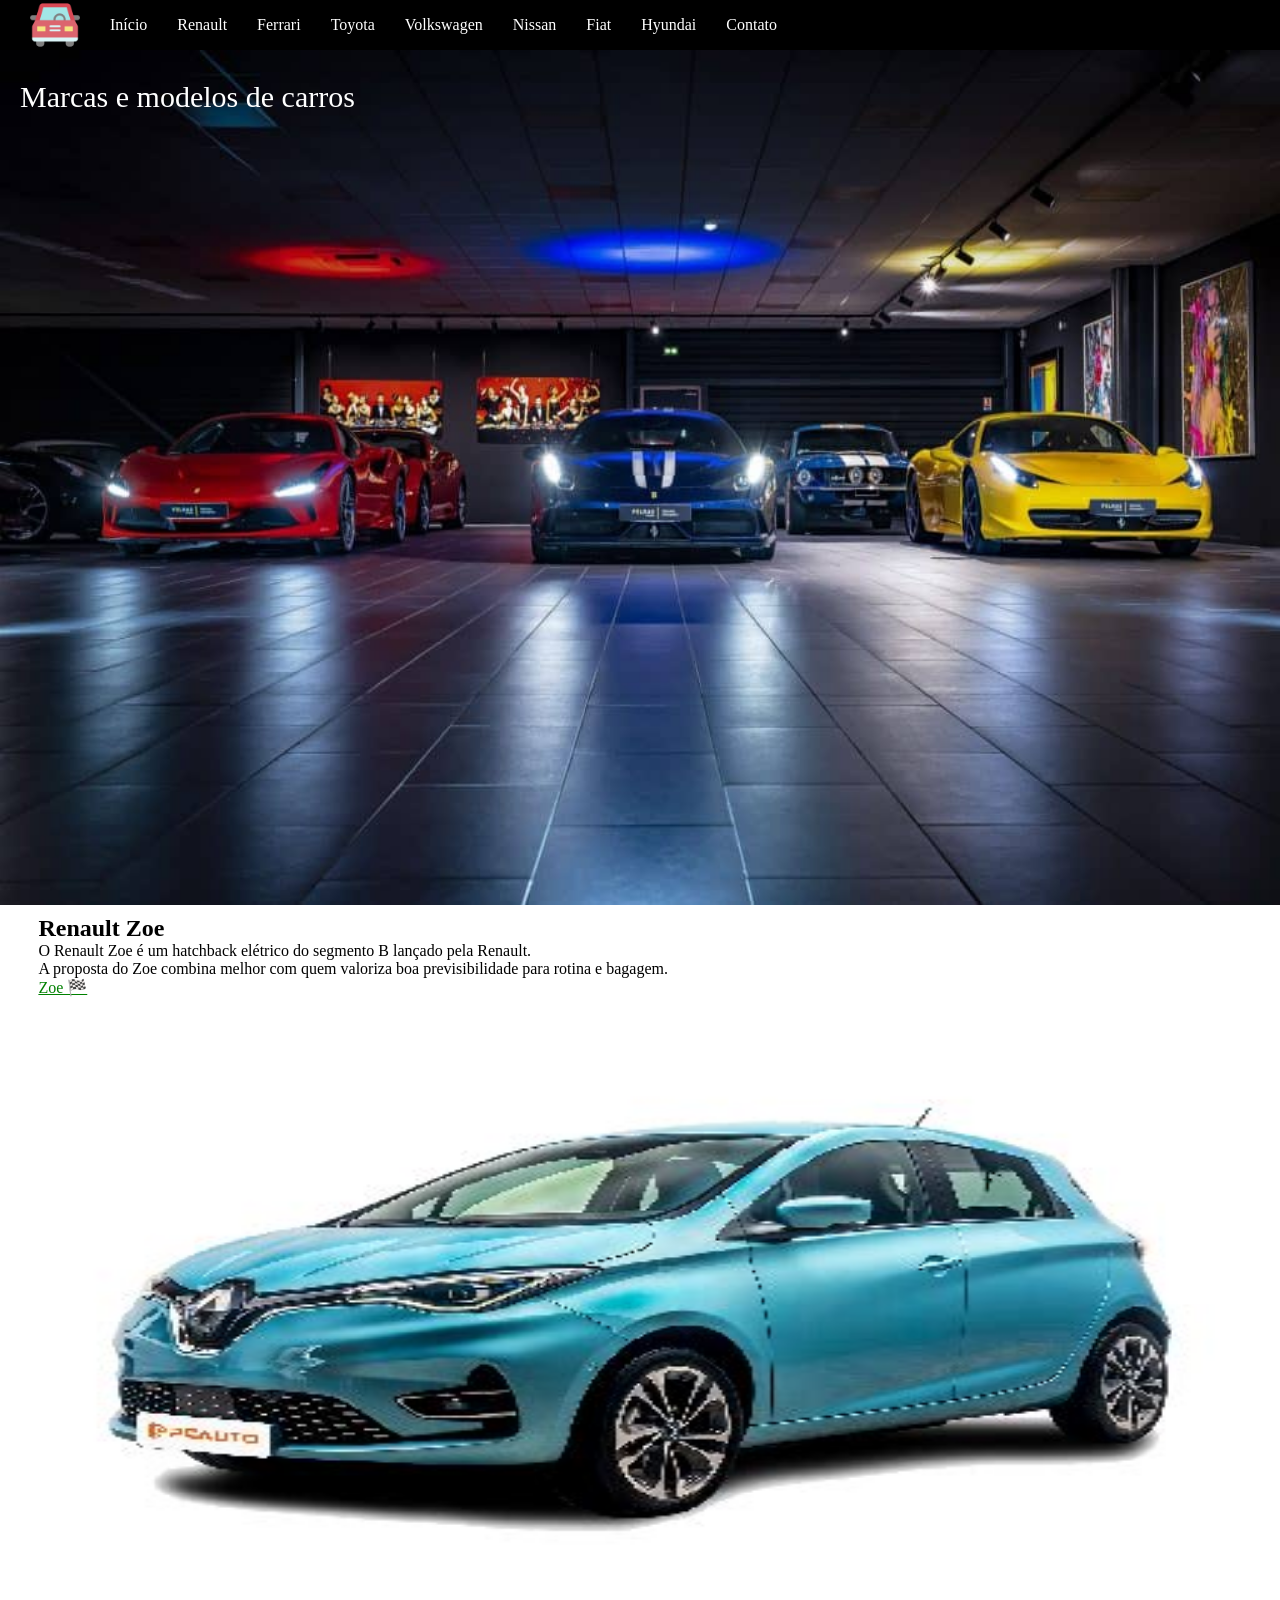
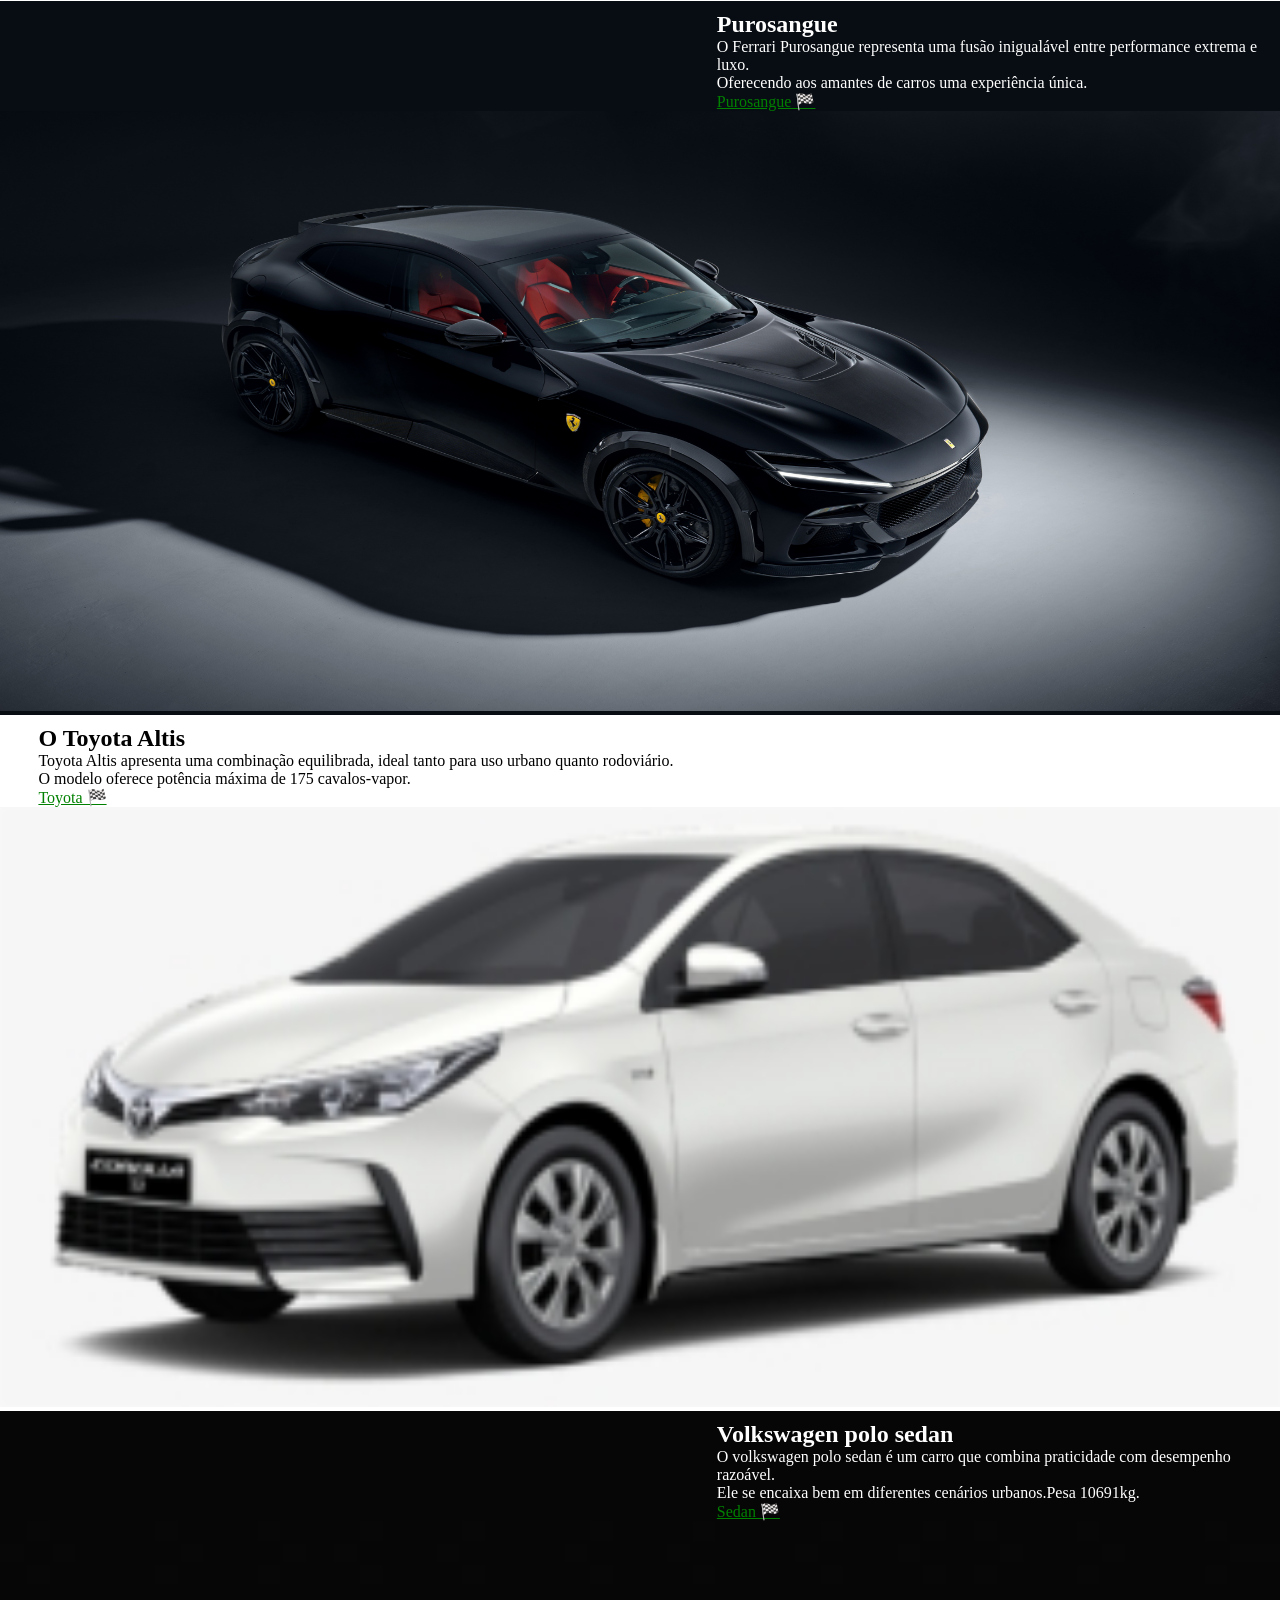
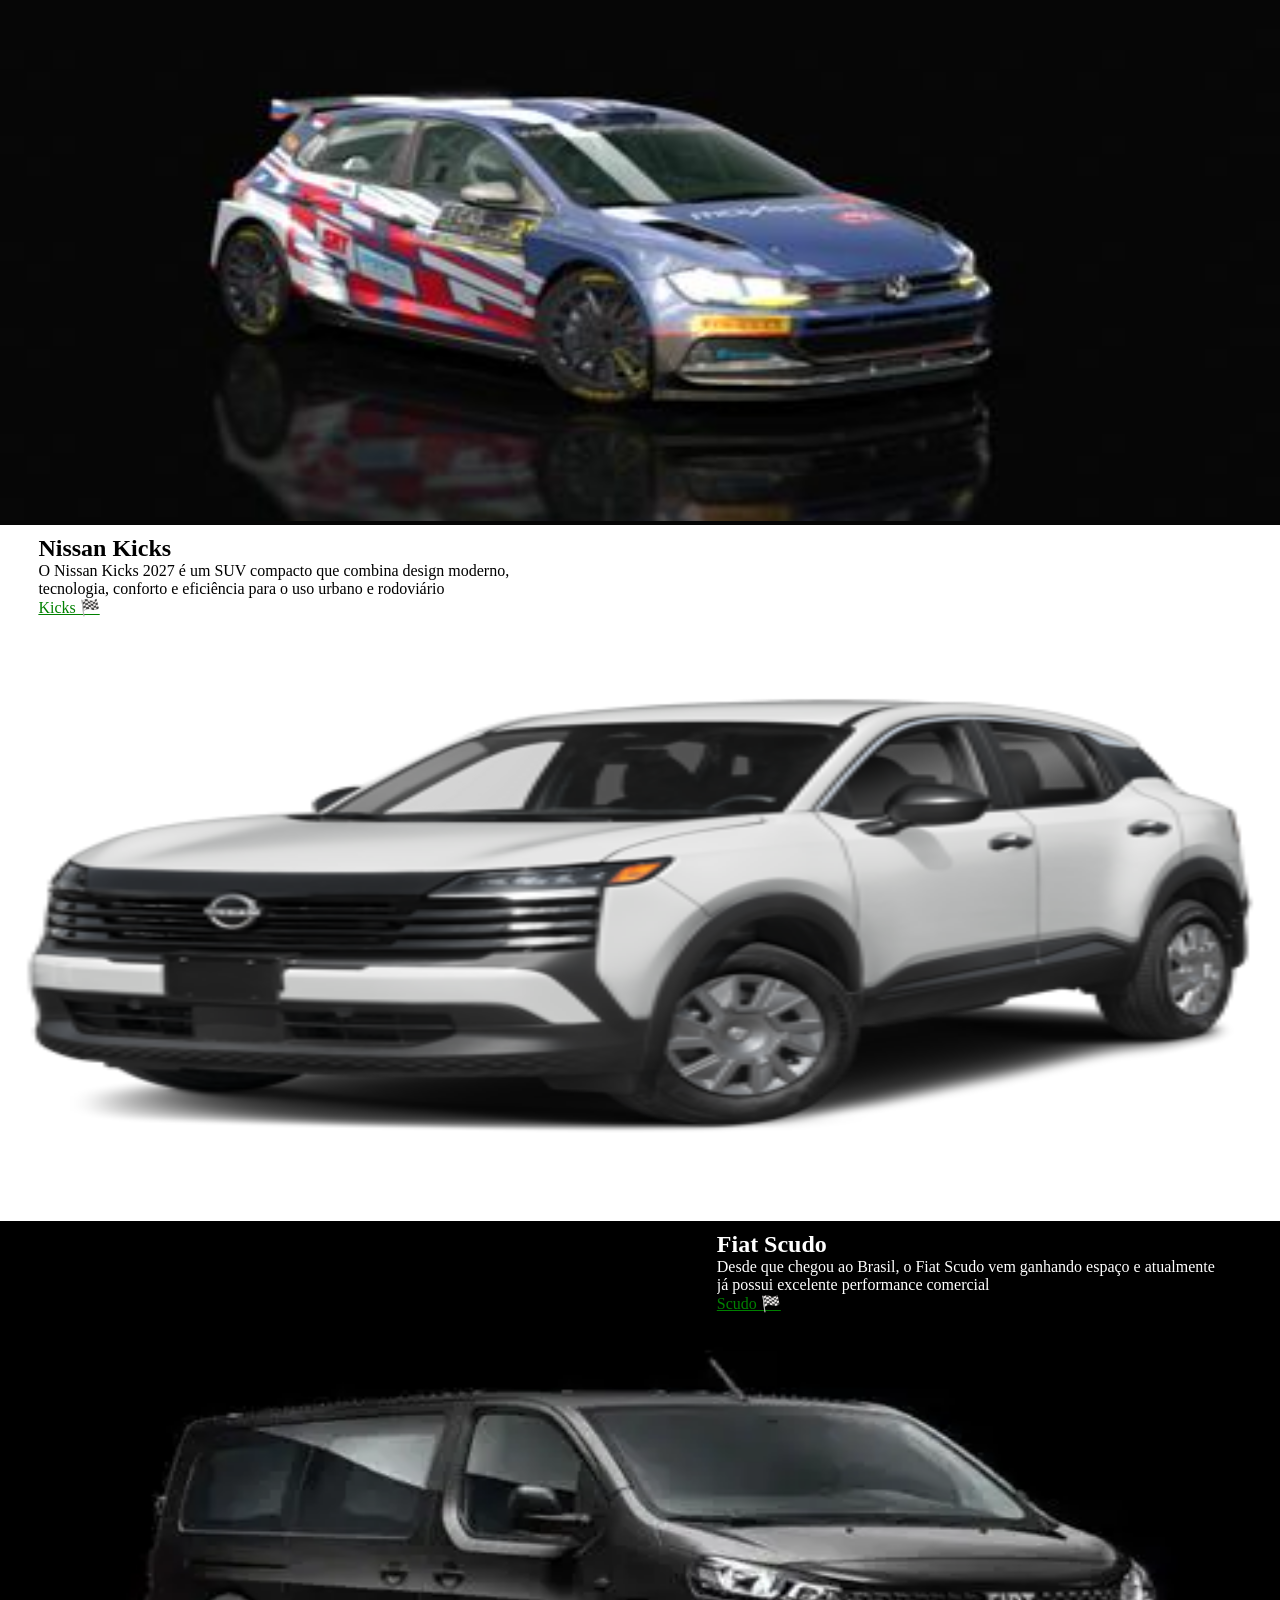
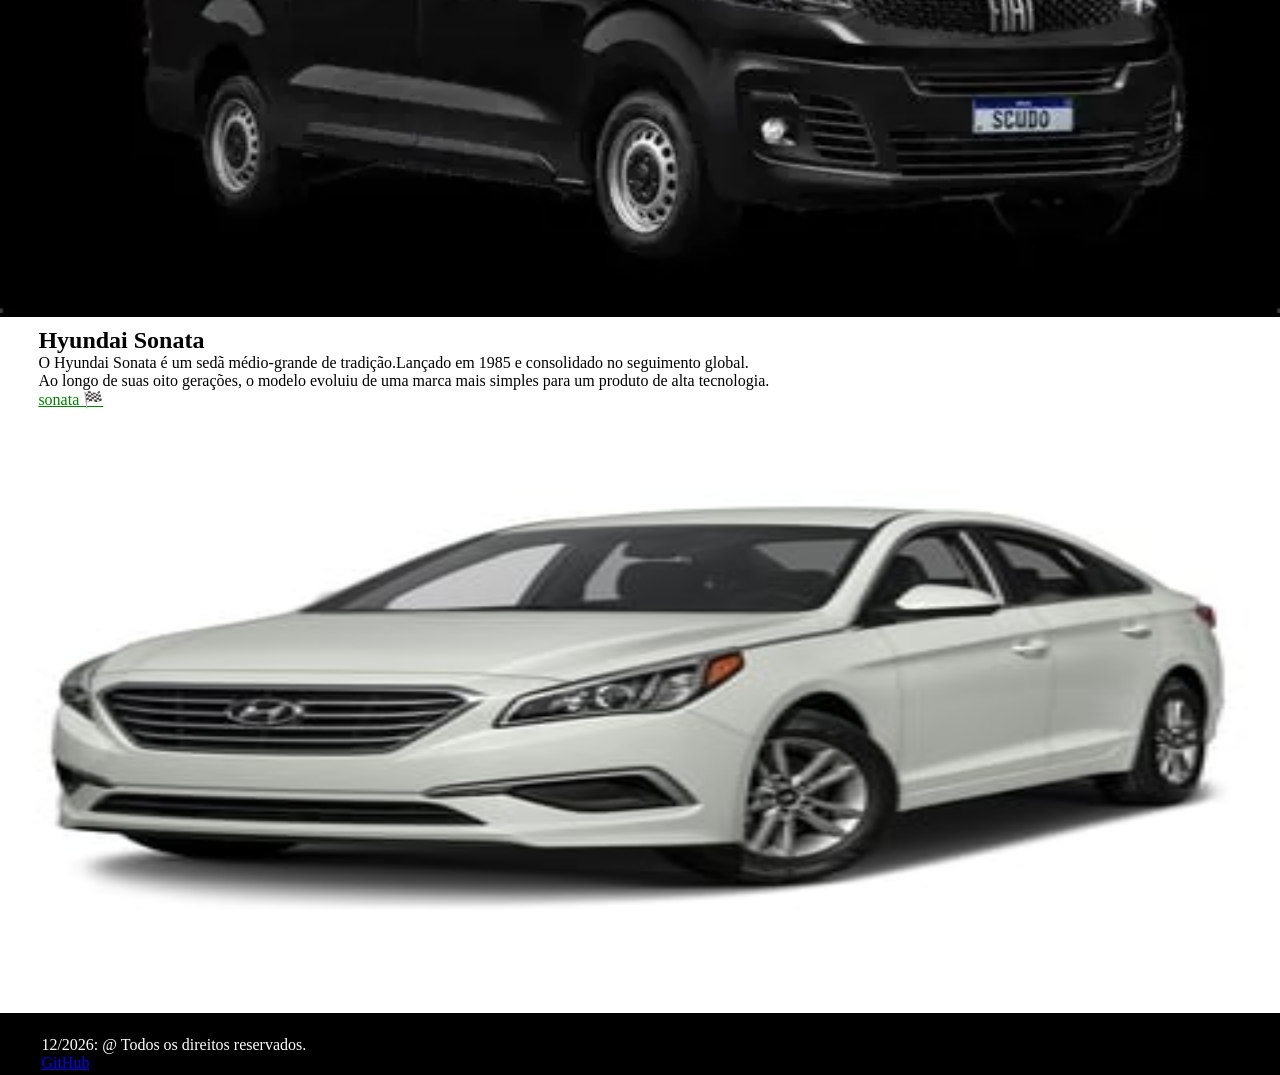
<file: index.html>
<!DOCTYPE html>
<html lang="pt-BR">
<head>
    <meta charset="UTF-8">
    <meta name="viewport" content="width=device-width, initial-scale=1.0">
    <meta name="description" content="Carros do momento">
    <meta name="keywords" content="carros, atuais, precos">
    <meta name="author" content="Clayton">

    <title>Marcas de carros famosos</title>

    <link rel="stylesheet" href="css/style.css">
    <link rel="stylesheet" href="css/media.css">
    <link rel="icon" href="img/icone.png"  type="image/x-icon">
    
</head>
<body>
    <header>
        <div class="navbar">
         <nav>
            
             <img src="img/icone1.png" width="50" height="50" alt="logo" >
            
              <ul id="nav1">
                    <li><a href="index.html">Início</a></li>
                    <li><a href="#zoe">Renault</a></li>
                    <li><a href="#purosangue">Ferrari</a></li>
                    <li><a href="#altis">Toyota</a></li>
                    <li><a href="#volkswagen">Volkswagen</a></li>
                    <li><a href="#nissan">Nissan</a></li>
                    <li><a href="#fiat">Fiat</a></li>
                    <li><a href="#hyundai">Hyundai</a></li>
                    <li><a href="#contato">Contato</a></li>
                </ul>
            </nav>
      </div>
    </header>

    <main>
        
        <section  class="carrossel">
            <figure id="carrossel">
                   <img  class="figureImg" src="img/ferrari.jpg" alt="Carros Ferrari">
                    <figcaption>Marcas e modelos de carros</figcaption>
               </figure>
                <figure id="carrossel1" >
                    <img class="figureImg" src="img/fiatinit.jpg" alt="Carros Fiat">
                    <figcaption>Marcas e modelos de carros</figcaption>
                </figure>

                <figure id="carrossel2">
                    <img class="figureImg" src="img/toyotainit.jpg" alt="Carros  Toyota">
                    <figcaption>Marcas e modelos de carros</figcaption>
                </figure>

                <figure id="carrossel3">
                 <img class="figureImg" src="img/volkswagenint.jpg" alt="Carros Volkswagen">
                 <figcaption>Marcas e modelos de carros</figcaption>
                </figure>
             </section>
          
        
        <section class="carrosSection" id="zoe">
               <h1>Renault Zoe</h1>
                <p>O Renault Zoe é um hatchback elétrico do segmento B lançado pela Renault. </p>
                <p> A proposta do Zoe combina melhor com quem valoriza boa previsibilidade para rotina e bagagem. </p>
                <a href="paginas/renault.html">Zoe 🏁</a>
           <figure >
               <img class="figurecar" src="img/renaut.jpg" alt="Renault Zoe">
         </figure>
        
        </section>
         
        <section class="carrosSection1" id="purosangue" style="background-color: #080d13;">
            <h1>Purosangue</h1>
             <p>O Ferrari Purosangue representa uma fusão inigualável entre performance extrema e luxo.</p>
             <p>Oferecendo aos amantes de carros uma experiência única.</p>
             <a href="paginas/ferrari.html">Purosangue  🏁</a>
            <figure>
                <img  class="figurecar" src="img/purosangue.jpg" alt="Ferrari purosangue">
            </figure>
           
        </section>

        <section class="carrosSection" id="altis">
            <h1>O Toyota Altis</h1>
            <p>Toyota Altis apresenta uma combinação equilibrada, ideal tanto para uso urbano quanto rodoviário.</p>
            <p>O modelo oferece potência máxima de 175 cavalos-vapor.</p>
            <a href="paginas/toyota.html">Toyota 🏁</a>
            <figure>
                <img class="figurecar" src="img/toyota.jpeg" alt="Toyota">
              </figure>
            
        </section>
        
        <section class="carrosSection1" id="volkswagen">
            <h1>Volkswagen polo sedan</h1>
            <p>O volkswagen polo sedan  é um carro que combina praticidade com desempenho razoável. </p>
            <p>Ele se encaixa bem em diferentes cenários urbanos.Pesa 10691kg.</p>
             <a href="paginas/volkswagen.html">Sedan  🏁</a>
            <figure>
                <img class="figurecar" src="img/Volkswagen.jpg" alt="Volkswagen Sedan">
               
            </figure>
         </section>
        
        <section class="carrosSection" id="nissan">
            <h1>Nissan Kicks</h1>
            <p>O Nissan Kicks 2027 é um SUV compacto que combina design moderno, </p>
            <p> tecnologia, conforto e eficiência para o uso urbano e rodoviário</p>
            <a href="paginas/nissan.html">Kicks  🏁</a>
          <figure>
            <img class="figurecar" src="img/nissan.png" alt="Nissan Kicks">
          </figure>
        </section>

        <section class="carrosSection1" id="fiat" style="background-color: #000000;">
            <h1>Fiat Scudo</h1>
            <p>Desde que chegou ao Brasil, o Fiat Scudo vem ganhando espaço e atualmente</p>
            <p>já possui excelente performance comercial</p>
              <a href="paginas/fiat.html">Scudo  🏁</a>
            <figure>
                <img class="figurecar" src="img/fiatScudo.webp" alt="Fiat Scudo">
             </figure>

        </section>

        <section class="carrosSection" id="hyundai">
            <h1>Hyundai Sonata</h1>
            <p>O Hyundai Sonata é um sedã médio-grande de tradição.Lançado em 1985 e consolidado no seguimento global.</p>
            <p>Ao longo de suas oito gerações, o modelo evoluiu de uma marca mais simples para um produto de alta tecnologia.</p>
             <a href="paginas/hyundai.html">sonata  🏁</a>
            
            <figure>
                <img class="figurecar" src="img/HyundaiSonata.jpg" alt="Hyundai sonata">
                
            </figure>

        </section>

        


       <a id="voltar_topo"  href="#">Topo</a>
    </main>

     

     <footer class="footer">
         <p> <span class="data"></span> @ Todos os direitos reservados.</p>
        <p id="contato"><a href="https://github.com/Clayton1549" target="_blank" rel="noopener noreferrer">GitHub</a></p>
      
    </footer>

    <script src="js/script.js"></script>

  </body>
</html>
</file>
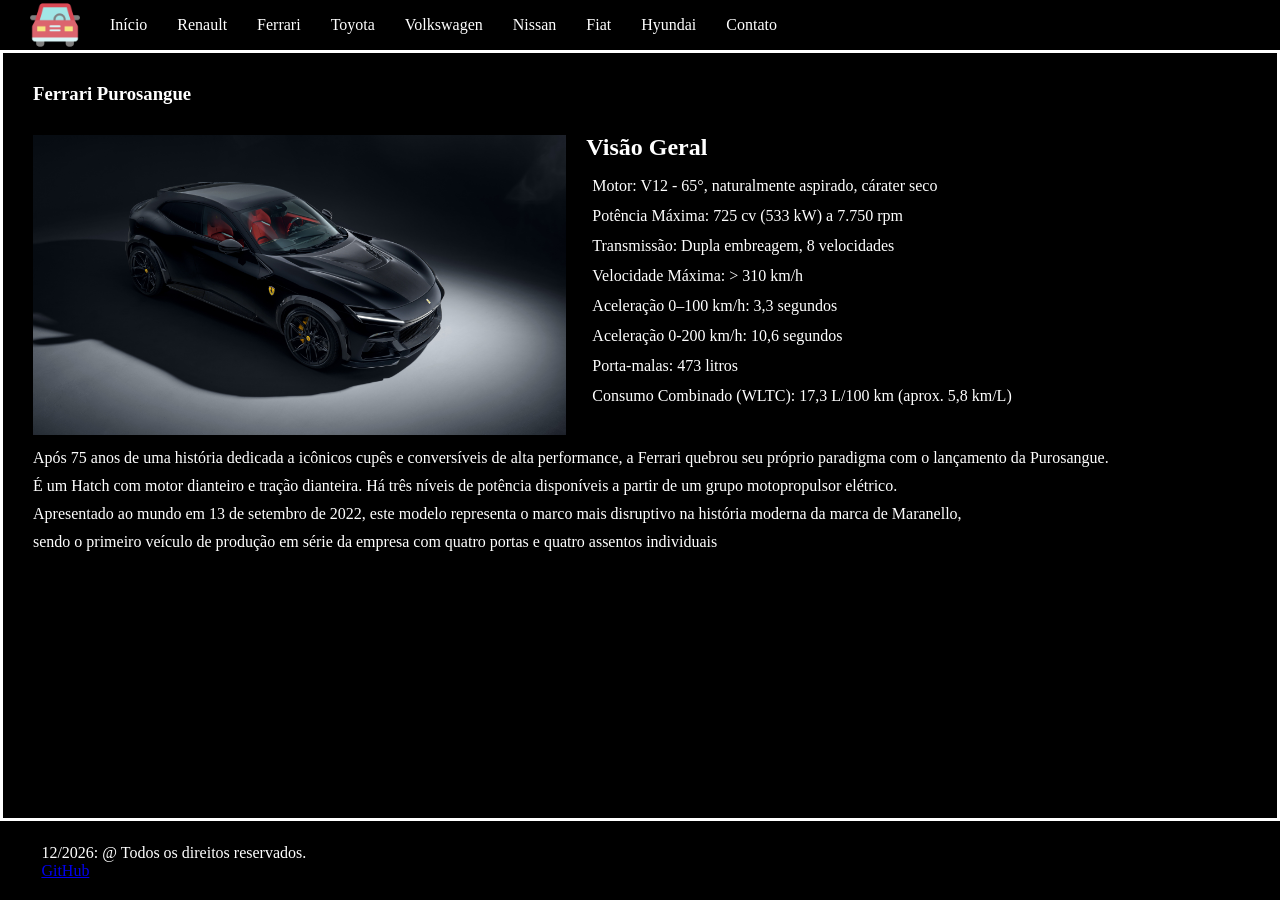
<file: paginas/ferrari.html>
<!DOCTYPE html>
<html lang="pt-BR">
<head>
    <meta charset="UTF-8">
    <meta name="viewport" content="width=device-width, initial-scale=1.0">
    <meta name="description" content="Carros do momento">
    <meta name="author" content="Clayton">
    <title>Ferrari</title>

    <link rel="stylesheet" href="../css/style.css">
    <link rel="stylesheet" href="../css/media.css">
    <link rel="icon" href="../img/icone.png"  type="image/x-icon">
    
</head>
<body>
   <header>
        <div class="navbar">
         <nav>
            
                 <img src="../img/icone1.png" width="50" height="50" alt="logo">
            
              <ul id="nav1">
                    <li><a href="../index.html">Início</a></li>
                    <li><a href="../index.html#zoe">Renault</a></li>
                    <li><a href="../index.html#purosangue">Ferrari</a></li>
                    <li><a href="../index.html#altis">Toyota</a></li>
                    <li><a href="../index.html#volkswagen">Volkswagen</a></li>
                    <li><a href="../index.html#nissan">Nissan</a></li>
                    <li><a href="../index.html#fiat">Fiat</a></li>
                    <li><a href="../index.html#hyundai">Hyundai</a></li>
                    <li><a href="#contato">Contato</a></li>
                </ul>
            </nav>
        </div>
    </header>
   
    <main>
        <section>
          <article class="renaulttitle">
            
            <h1> Ferrari Purosangue</h1>
            <div class="textoDescricao">
                <figure>
                 <img class="imgDescricao" src="../img/purosangue.jpg" alt="Ferrari purosangue ">
            </figure>
             <div class="descricao">
               <h2 class="textodes">Visão Geral</h2>
                <p>Motor: V12 - 65°, naturalmente aspirado, cárater seco</p>
                <p>Potência Máxima: 725 cv (533 kW) a 7.750 rpm</p>
                <p>Transmissão: Dupla embreagem, 8 velocidades</p>
                <P>Velocidade Máxima: > 310 km/h</P>
                <p>Aceleração 0–100 km/h: 3,3 segundos</p>
                <p>Aceleração 0-200 km/h: 10,6 segundos</p>
                <p>Porta-malas: 473 litros</p>
                <p>Consumo Combinado (WLTC): 17,3 L/100 km (aprox. 5,8 km/L)</p>
               </div>
            </div>
            <div class="textodes1">
              <p >Após 75 anos de uma história dedicada a icônicos cupês e conversíveis de alta performance, a Ferrari quebrou seu próprio paradigma com o lançamento da Purosangue.</p>
              <p>É um Hatch com motor dianteiro e tração dianteira. Há três níveis de potência disponíveis a partir de um grupo motopropulsor elétrico.</p>
              <p>Apresentado ao mundo em 13 de setembro de 2022, este modelo representa o marco mais disruptivo na história moderna da marca de Maranello, </p>
              <p>sendo o primeiro veículo de produção em série da empresa com quatro portas e quatro assentos individuais</p>
            </div>
             
           </article>
       </section>
	</main>

     <footer class="footer">
         <p> <span class="data"></span> @ Todos os direitos reservados.</p>
        <p id="contato"><a href="https://github.com/Clayton1549" target="_blank" rel="noopener noreferrer">GitHub</a></p>
      
    </footer>

    <script src="../js/script.js"></script>
  </body>
</html>
</file>
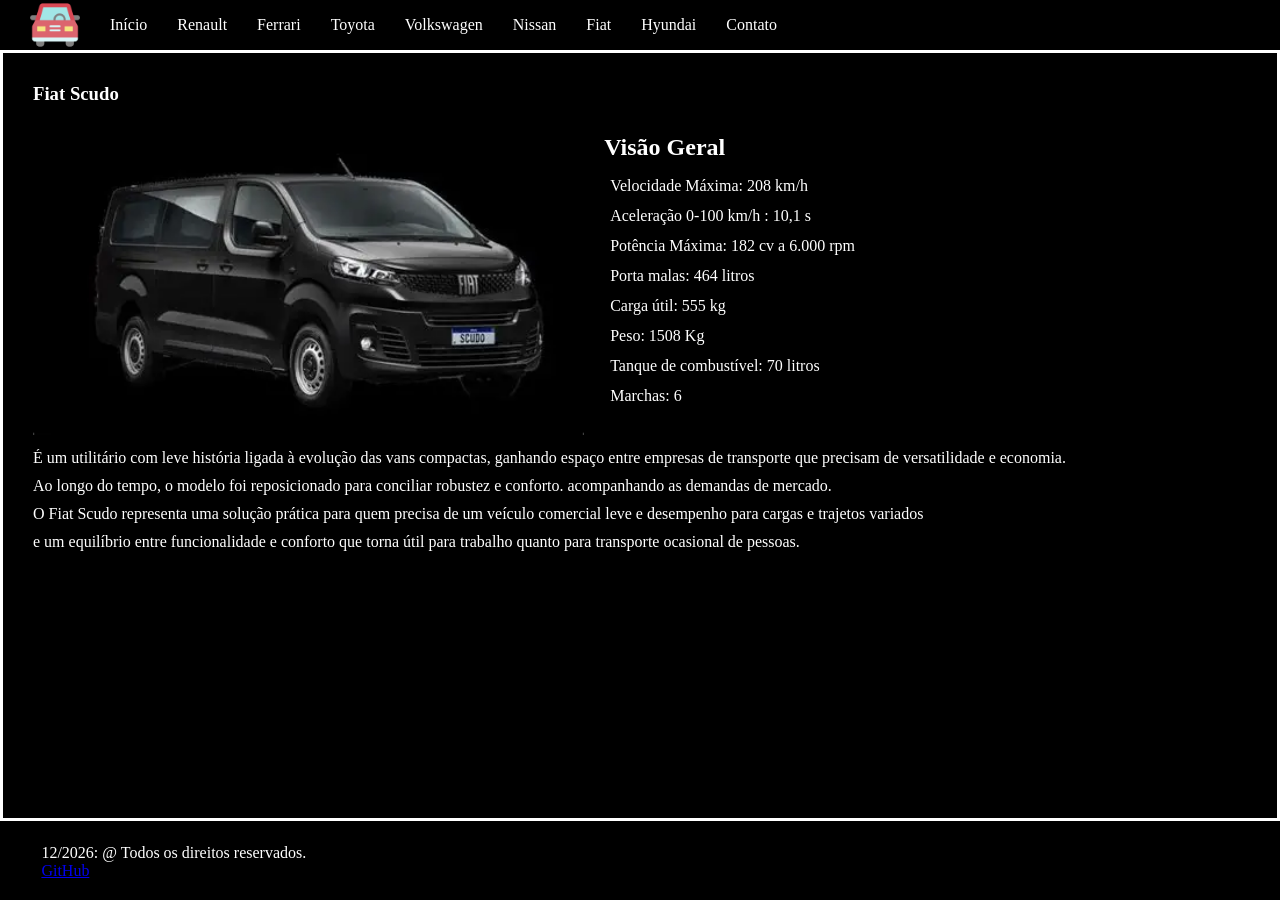
<file: paginas/fiat.html>
<!DOCTYPE html>
<html lang="pt-BR">
<head>
    <meta charset="UTF-8">
    <meta name="viewport" content="width=device-width, initial-scale=1.0">
    <meta name="description" content="Carros do momento">
   <meta name="author" content="Clayton">
    <title>Fiat</title>

    <link rel="stylesheet" href="../css/style.css">
    <link rel="stylesheet" href="../css/media.css">
    <link rel="icon" href="../img/icone.png"  type="image/x-icon">
    
</head>
<body>
   <header>
        <div class="navbar">
         <nav>
            
                 <img src="../img/icone1.png" width="50" height="50"  alt="logo">
            
              <ul id="nav1">
                    <li><a href="../index.html">Início</a></li>
                    <li><a href="../index.html#zoe">Renault</a></li>
                    <li><a href="../index.html#purosangue">Ferrari</a></li>
                    <li><a href="../index.html#altis">Toyota</a></li>
                    <li><a href="../index.html#volkswagen">Volkswagen</a></li>
                    <li><a href="../index.html#nissan">Nissan</a></li>
                    <li><a href="../index.html#fiat">Fiat</a></li>
                    <li><a href="../index.html#hyundai">Hyundai</a></li>
                    <li><a href="#contato">Contato</a></li>
                </ul>
            </nav>
      </div>
    </header>
       <main>
        <section>
          <article class="renaulttitle">
             <h1>Fiat Scudo</h1>
            <div class="textoDescricao">
             <figure>
                 <img class="imgDescricao" src="../img/fiatScudo.webp" alt="Fiat Scudo">
            </figure>
             <div class="descricao">
               <h2 class="textodes">Visão Geral</h2>
                <p>Velocidade Máxima: 208 km/h</p>
                <p>Aceleração 0-100 km/h : 10,1 s</p>
                <p>Potência Máxima: 182 cv a 6.000 rpm </p>
                <p>Porta malas: 464 litros</p>
                <P>Carga útil: 555 kg</p>
                <p>Peso: 1508 Kg</p>
                <p>Tanque de combustível: 70 litros</p>
                <p>Marchas: 6</p>
               </div>
            </div>

            <div class="textodes1">
              <p>É um utilitário com leve história ligada à evolução das vans compactas, ganhando espaço entre empresas de transporte que precisam de versatilidade e economia.</p>
              <p>Ao longo do tempo, o modelo foi reposicionado para conciliar robustez e conforto. acompanhando as demandas de mercado.</p>
              <p> O Fiat Scudo representa uma solução prática para quem precisa de um veículo comercial leve e desempenho para cargas e trajetos variados</p>
              <p>e um equilíbrio entre funcionalidade e conforto que torna útil para trabalho quanto para transporte ocasional de pessoas.</p>
            </div> 
           </article>
        </section>
	    
      
    </main>

     <footer class="footer">
         <p> <span class="data"></span> @ Todos os direitos reservados.</p>
         <p id="contato"><a href="https://github.com/Clayton1549" target="_blank" rel="noopener noreferrer">GitHub</a></p>
      
    </footer>

    <script src="../js/script.js"></script>
   </body>
</html>
</file>
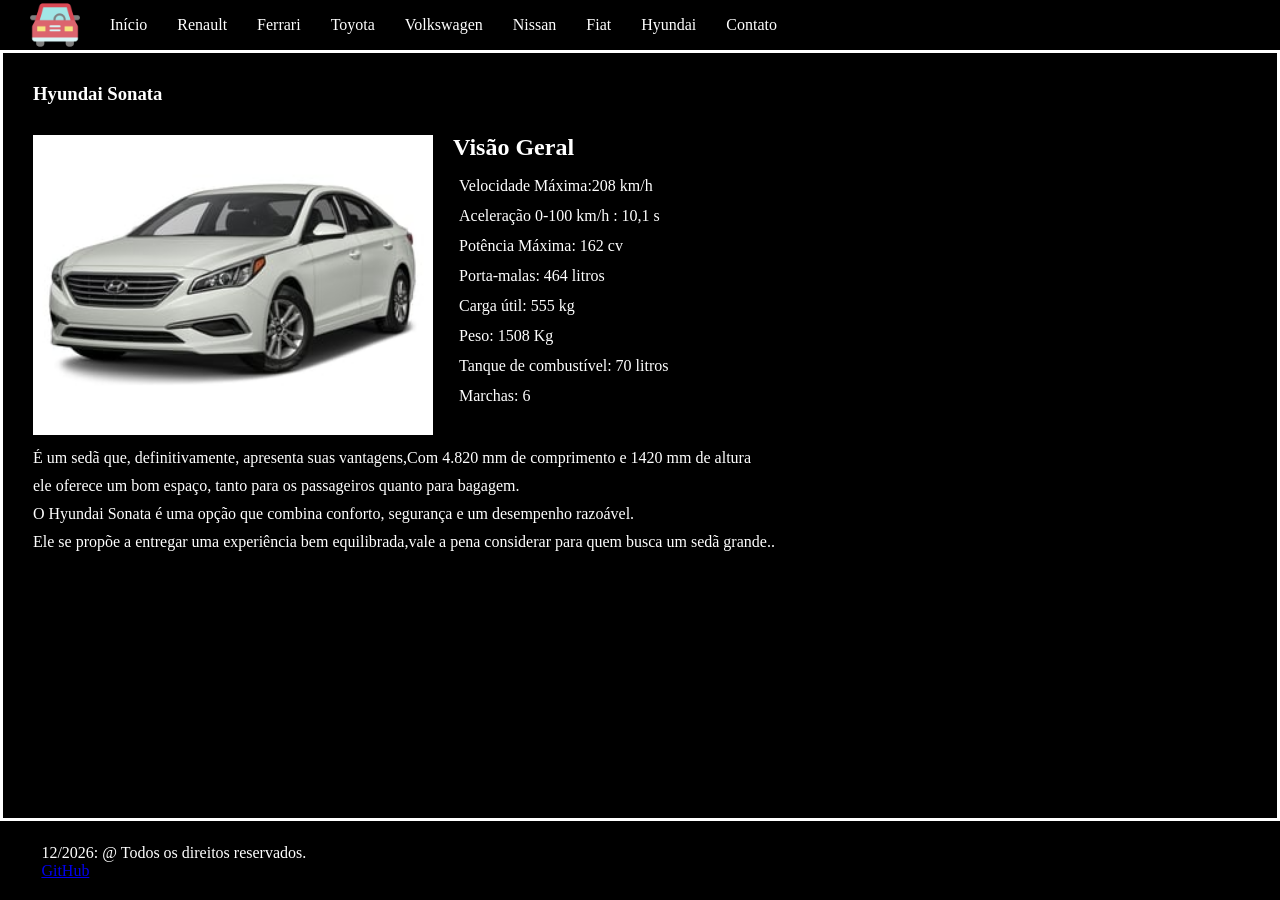
<file: paginas/hyundai.html>
<!DOCTYPE html>
<html lang="pt-BR">
<head>
    <meta charset="UTF-8">
    <meta name="viewport" content="width=device-width, initial-scale=1.0">
    <meta name="description" content="Carros do momento">
    <meta name="author" content="Clayton">
    <title>Hyundai</title>

    <link rel="stylesheet" href="../css/style.css">
    <link rel="stylesheet" href="../css/media.css">
    <link rel="icon" href="../img/icone.png"  type="image/x-icon">
    
</head>
<body>
   <header>
        <div class="navbar">
         <nav>
            
                 <img src="../img/icone1.png" width="50" height="50" alt="logo">
            
              <ul id="nav1">
                    <li><a href="../index.html">Início</a></li>
                    <li><a href="../index.html#zoe">Renault</a></li>
                    <li><a href="../index.html#purosangue">Ferrari</a></li>
                    <li><a href="../index.html#altis">Toyota</a></li>
                    <li><a href="../index.html#volkswagen">Volkswagen</a></li>
                    <li><a href="../index.html#nissan">Nissan</a></li>
                    <li><a href="../index.html#fiat">Fiat</a></li>
                    <li><a href="../index.html#hyundai">Hyundai</a></li>
                    <li><a href="#contato">Contato</a></li>
                </ul>
            </nav>
      </div>
    </header>
   
    <main>
        <section>
          <article class="renaulttitle">
            
            <h1>Hyundai Sonata</h1>
            <div class="textoDescricao">
                <figure>
                 <img class="imgDescricao" src="../img/HyundaiSonata.jpg" alt="Hyundai Sonata">
            </figure>
             <div class="descricao">
               <h2 class="textodes">Visão Geral</h2>
                <p>Velocidade Máxima:208 km/h</p>
                <p>Aceleração 0-100 km/h : 10,1 s</p>
                <p>Potência Máxima: 162 cv</p>
                <p>Porta-malas: 464 litros</p>
                <P>Carga útil: 555 kg</P>
                <p>Peso: 1508 Kg</p>
                <p>Tanque de combustível: 70 litros</p>
                <p>Marchas: 6</p>
               </div>
            </div>

            <div class="textodes1">
                <p> É um sedã que, definitivamente, apresenta suas vantagens,Com 4.820 mm de comprimento e 1420 mm de altura</p>
                <p>ele oferece um bom espaço, tanto para os passageiros quanto para bagagem.</p>
                <p> O Hyundai Sonata é uma opção que combina conforto, segurança e um desempenho razoável.</p>
                <p>Ele se propõe a entregar uma experiência bem equilibrada,vale a pena considerar para quem busca um sedã grande..</p>
             </div>
             
           </article>
        </section>
    </main>

     <footer class="footer">
         <p> <span class="data"></span> @ Todos os direitos reservados.</p>
        <p id="contato"><a href="https://github.com/Clayton1549" target="_blank" rel="noopener noreferrer">GitHub</a></p>
      
    </footer>

    <script src="../js/script.js"></script>
   </body>
  </html>
</file>
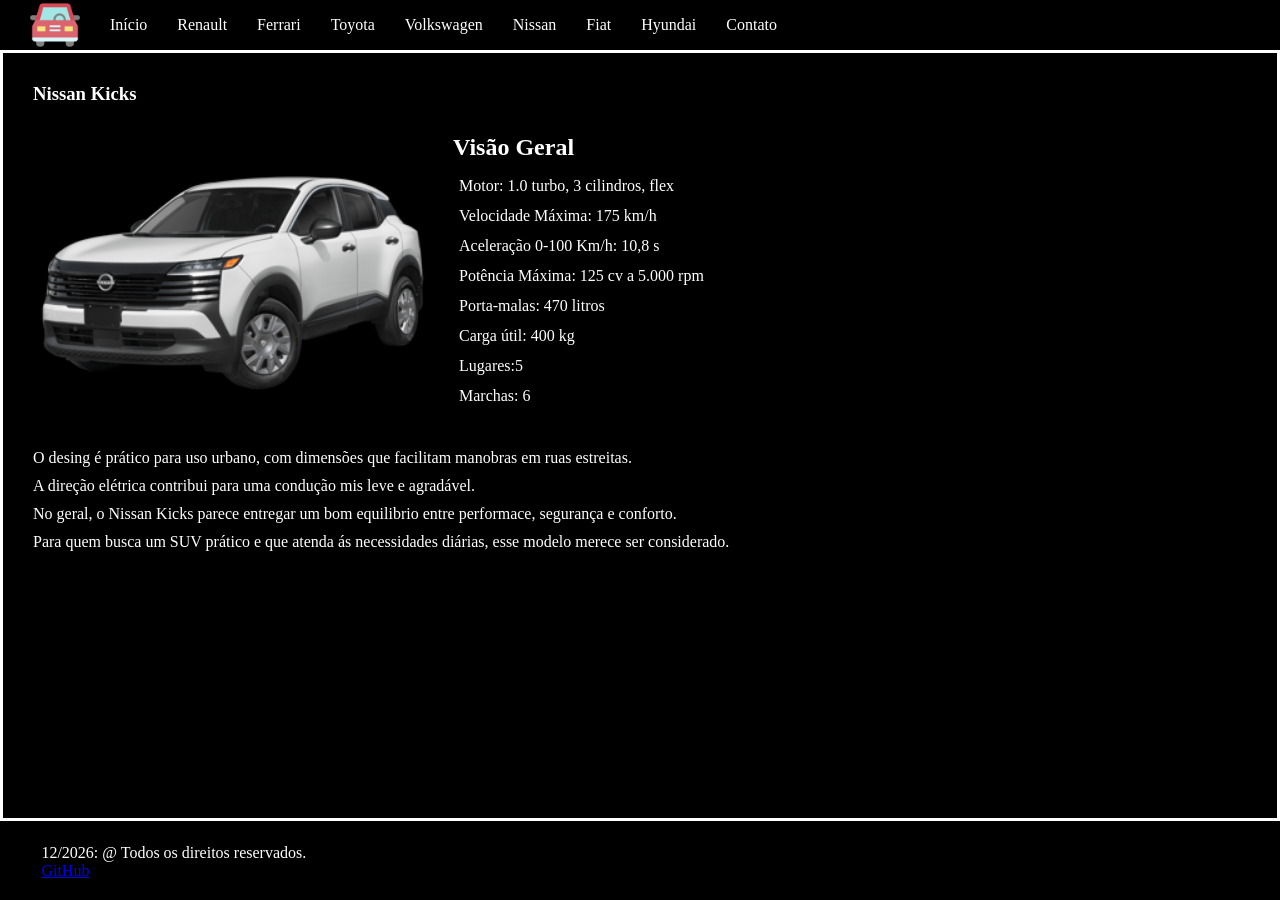
<file: paginas/nissan.html>
<!DOCTYPE html>
<html lang="pt-BR">
<head>
    <meta charset="UTF-8">
    <meta name="viewport" content="width=device-width, initial-scale=1.0">
    <meta name="description" content="Carros do momento">
    <meta name="author" content="Clayton">
    <title>Nissan</title>

    <link rel="stylesheet" href="../css/style.css">
    <link rel="stylesheet" href="../css/media.css">
    <link rel="icon" href="../img/icone.png"  type="image/x-icon">
    
</head>
<body>
   <header>
        <div class="navbar">
         <nav>
            
                 <img src="../img/icone1.png" width="50" height="50" alt="logo">
            
              <ul id="nav1">
                    <li><a href="../index.html">Início</a></li>
                    <li><a href="../index.html#zoe">Renault</a></li>
                    <li><a href="../index.html#purosangue">Ferrari</a></li>
                    <li><a href="../index.html#altis">Toyota</a></li>
                    <li><a href="../index.html#volkswagen">Volkswagen</a></li>
                    <li><a href="../index.html#nissan">Nissan</a></li>
                    <li><a href="../index.html#fiat">Fiat</a></li>
                    <li><a href="../index.html#hyundai">Hyundai</a></li>
                    <li><a href="#contato">Contato</a></li>
                </ul>
            </nav>
        </div>
    </header>
   
    <main>
        <section>
          <article class="renaulttitle">
            
            <h1>Nissan Kicks</h1>
            <div class="textoDescricao">
                <figure>
                 <img class="imgDescricao" src="../img/nissan.png" alt="Nissan Kicks">
              </figure>
             <div class="descricao">
                <h2 class="textodes">Visão Geral</h2>
                 <p>Motor: 1.0 turbo, 3 cilindros, flex</p>
                 <p>Velocidade Máxima: 175 km/h</p>
                 <p>Aceleração 0-100 Km/h: 10,8 s</p>
                 <p>Potência Máxima: 125 cv a 5.000 rpm</p>
                 <p>Porta-malas: 470 litros</p>
                 <P>Carga útil: 400 kg </P>
                 <p>Lugares:5</p>
                 <p>Marchas: 6</p>
               </div>
            </div>
            
            <div  class="textodes1">
                <p>O desing é prático para uso urbano, com dimensões que facilitam manobras em ruas estreitas.</p>
                <p>A direção elétrica contribui para uma condução mis leve e agradável.</p>
                <p >No geral, o Nissan Kicks parece entregar um bom equilibrio entre performace, segurança e conforto.</p>
                <p >Para quem busca um SUV prático e que atenda ás necessidades diárias, esse modelo merece ser considerado.</p>
                
             </div>
             
           </article>
        </section>
    </main>

     <footer class="footer">
        <p> <span class="data"></span> @ Todos os direitos reservados.</p>
        <p id="contato"><a href="https://github.com/Clayton1549" target="_blank" rel="noopener noreferrer">GitHub</a></p>
      
    </footer>
    
    <script src="../js/script.js"></script>
  </body>
</html>
</file>
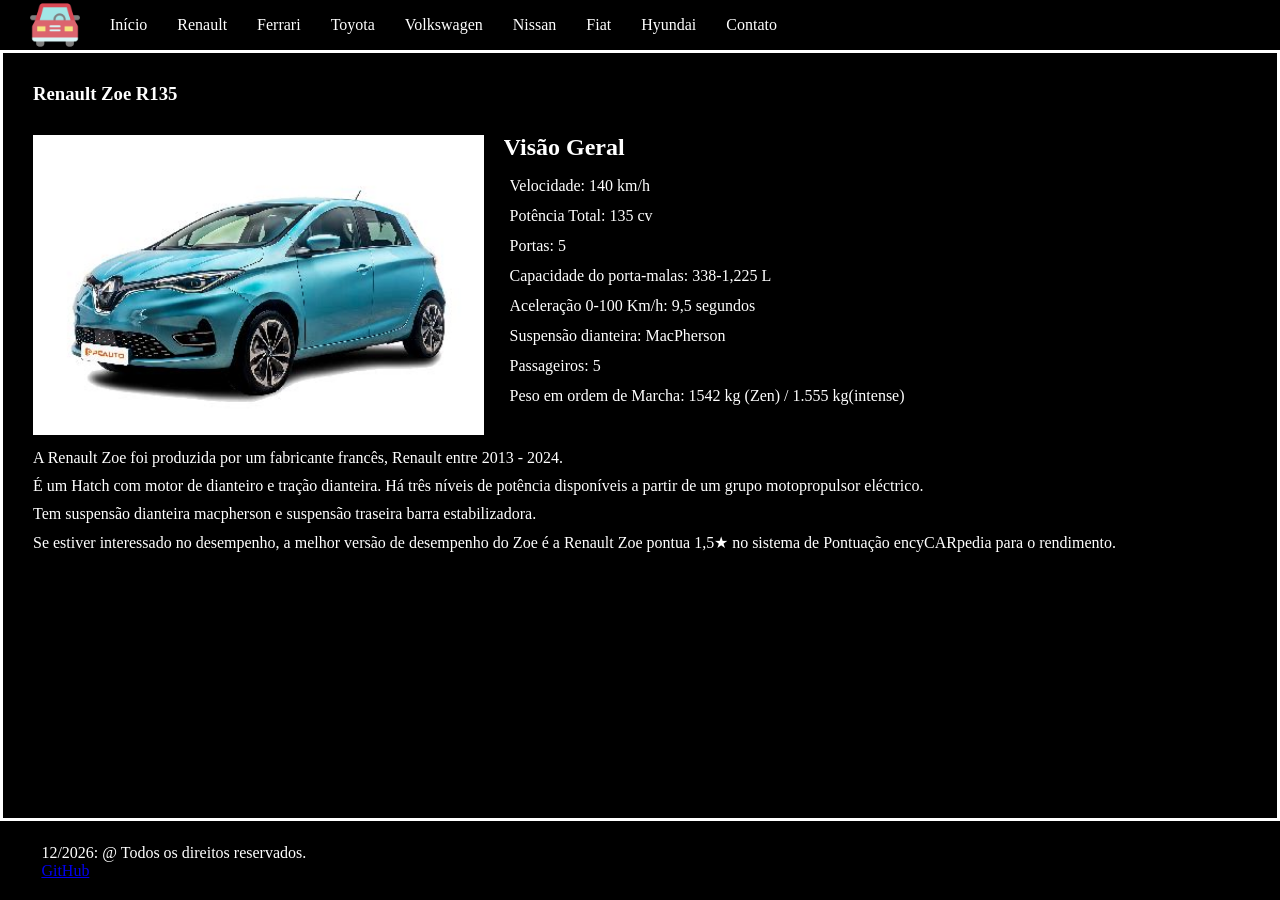
<file: paginas/renault.html>
<!DOCTYPE html>
<html lang="pt-BR">
<head>
    <meta charset="UTF-8">
    <meta name="viewport" content="width=device-width, initial-scale=1.0">
    <meta name="description" content="Carros do momento">
    <meta name="author" content="Clayton">
    <title>Renout</title>

    <link rel="stylesheet" href="../css/style.css">
    <link rel="stylesheet" href="../css/media.css">
    <link rel="icon" href="../img/icone.png"  type="image/x-icon">
    
</head>
<body>
   <header>
        <div class="navbar">
         <nav>
            
                 <img src="../img/icone1.png" width="50" height="50" alt="logo">
            
              <ul id="nav1">
                    <li><a href="../index.html">Início</a></li>
                    <li><a href="../index.html#zoe">Renault</a></li>
                    <li><a href="../index.html#purosangue">Ferrari</a></li>
                    <li><a href="../index.html#altis">Toyota</a></li>
                    <li><a href="../index.html#volkswagen">Volkswagen</a></li>
                    <li><a href="../index.html#nissan">Nissan</a></li>
                    <li><a href="../index.html#fiat">Fiat</a></li>
                    <li><a href="../index.html#hyundai">Hyundai</a></li>
                    <li><a href="#contato">Contato</a></li>
                </ul>
            </nav>
      </div>
    </header>
   
    <main>
        <section>
          <article class="renaulttitle">
            <h1>Renault Zoe R135</h1>
            <div class="textoDescricao">
              <figure>
                 <img class="imgDescricao" src="../img/renaut.jpg" alt="Renault Zoe">
              </figure>
            
              <div class="descricao">
               <h2 class="textodes">Visão Geral </h2>
                <p>Velocidade: 140 km/h</p>
                <p>Potência Total: 135 cv </p>
                <p>Portas: 5 </p>
                <p>Capacidade do porta-malas: 338-1,225 L</p>
                <p>Aceleração 0-100 Km/h: 9,5 segundos</p>
                <p>Suspensão dianteira: MacPherson</p>
                <p>Passageiros: 5 </p>
                <p>Peso em ordem de Marcha: 1542 kg (Zen) / 1.555 kg(intense) </p>
               </div>
            </div>
             
            <div class="textodes1">
              <p >A Renault Zoe foi produzida por um fabricante francês, Renault entre 2013 - 2024.</p>
              <p>É um Hatch com motor de dianteiro e tração dianteira. Há três níveis de potência disponíveis a partir de um grupo motopropulsor eléctrico.</p>
              <p>Tem suspensão dianteira macpherson e suspensão traseira barra estabilizadora.</p>
              <p>Se estiver interessado no desempenho, a melhor versão de desempenho do Zoe é a Renault Zoe  pontua 1,5★ no sistema de Pontuação encyCARpedia para o rendimento.</p>
            </div>
             
           </article>
         </section>
	    
        </main>

     <footer class="footer">
         <p> <span class="data"></span> @ Todos os direitos reservados.</p>
         <p id="contato"><a href="https://github.com/Clayton1549" target="_blank" rel="noopener noreferrer">GitHub</a></p>
      
    </footer>

    <script src="../js/script.js"></script>
  </body>
</html>
</file>
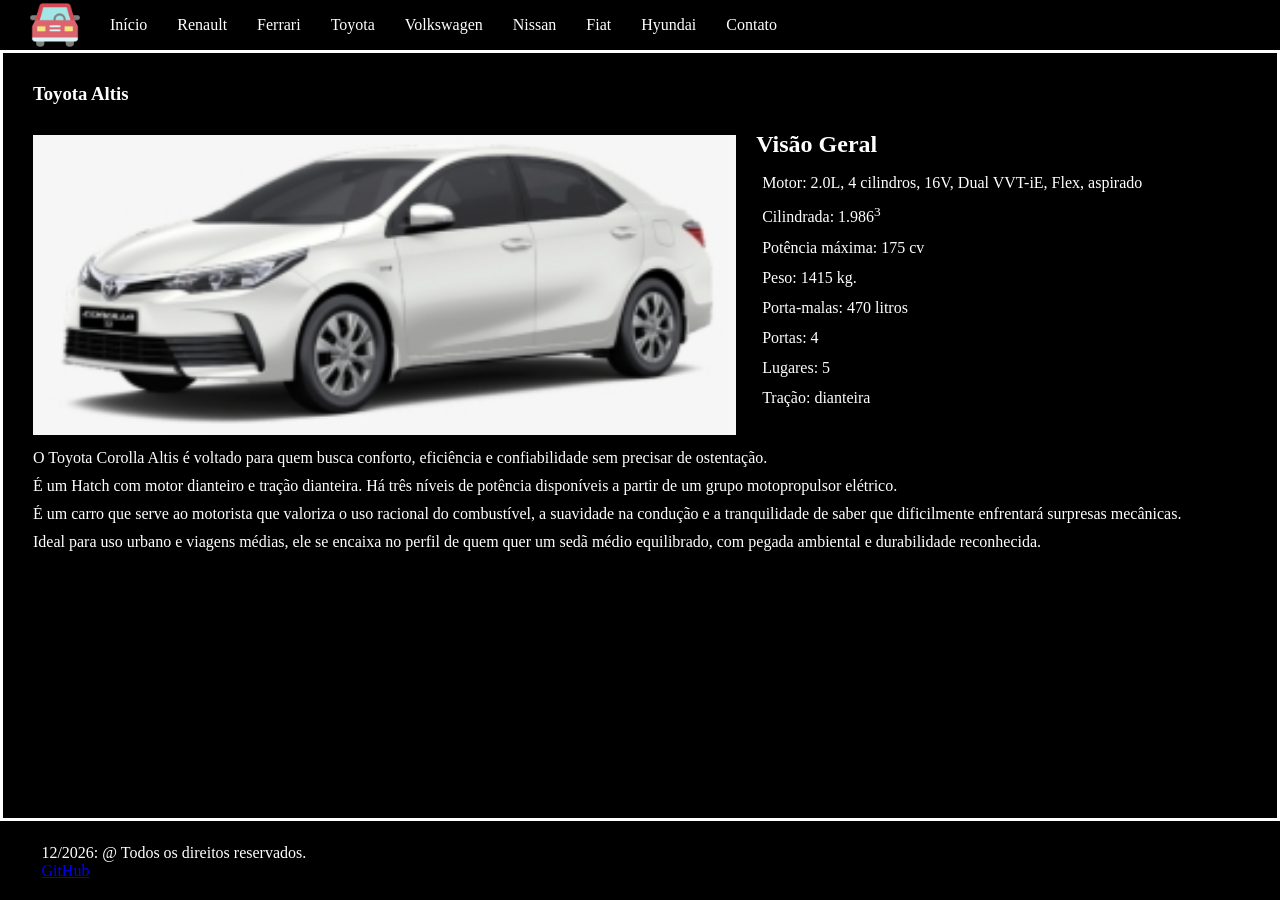
<file: paginas/toyota.html>
<!DOCTYPE html>
<html lang="pt-BR">
<head>
    <meta charset="UTF-8">
    <meta name="viewport" content="width=device-width, initial-scale=1.0">
    <meta name="description" content="Carros do momento">
   <meta name="author" content="Clayton">
    <title>Toyotaita</title>

    <link rel="stylesheet" href="../css/style.css">
    <link rel="stylesheet" href="../css/media.css">
    <link rel="icon" href="../img/icone.png"  type="image/x-icon">
    
</head>
<body>
   <header>
        <div class="navbar">
         <nav>
            
                 <img src="../img/icone1.png" width="50" height="50" alt="logo">
            
              <ul id="nav1">
                    <li><a href="../index.html">Início</a></li>
                    <li><a href="../index.html#zoe">Renault</a></li>
                    <li><a href="../index.html#purosangue">Ferrari</a></li>
                    <li><a href="../index.html#altis">Toyota</a></li>
                    <li><a href="../index.html#volkswagen">Volkswagen</a></li>
                    <li><a href="../index.html#nissan">Nissan</a></li>
                    <li><a href="../index.html#fiat">Fiat</a></li>
                    <li><a href="../index.html#hyundai">Hyundai</a></li>
                    <li><a href="#contato">Contato</a></li>
                </ul>
            </nav>
      </div>
    </header>
   
    <main>
        <section>
          <article class="renaulttitle">
            
            <h1>Toyota Altis</h1>
            <div class="textoDescricao">
                <figure>
                 <img class="imgDescricao" src="../img/toyota.jpeg" alt="Toyota Altis">
            </figure>
             <div class="descricao">
               <h2 class="textodes">Visão Geral</h2>
                <p>Motor: 2.0L, 4 cilindros, 16V, Dual VVT-iE, Flex, aspirado</p>
                <p>Cilindrada: 1.986<sup>3</sup> </p>
                <p>Potência máxima: 175 cv </p>
                <p>Peso: 1415 kg.</p>
                <p>Porta-malas: 470 litros </p>
                <p>Portas: 4</p>
                <p>Lugares: 5</p>
                <p>Tração: dianteira</p>
               </div>
            </div>
             
             <div class="textodes1">
                <p>O Toyota Corolla Altis é voltado para quem busca conforto, eficiência e confiabilidade sem precisar de ostentação.</p>
                <p>É um Hatch com  motor  dianteiro e tração dianteira. Há três níveis de potência disponíveis a partir de um grupo motopropulsor elétrico.</p>
                <p> É um carro que serve ao motorista que valoriza o uso racional do combustível, a suavidade na condução e a tranquilidade de saber 
                    que dificilmente enfrentará surpresas mecânicas.</p>
                <p> Ideal para uso urbano e viagens médias, ele se encaixa no perfil de quem quer um sedã médio equilibrado, com pegada ambiental e durabilidade reconhecida.</p>
              </div>
             
           </article>
        
         </section>
    </main>

     <footer class="footer">
         <p> <span class="data"></span> @ Todos os direitos reservados.</p>
        <p id="contato"><a href="https://github.com/Clayton1549" target="_blank" rel="noopener noreferrer">GitHub</a></p>
      
    </footer>

    <script src="../js/script.js"></script>
</body>
</file>
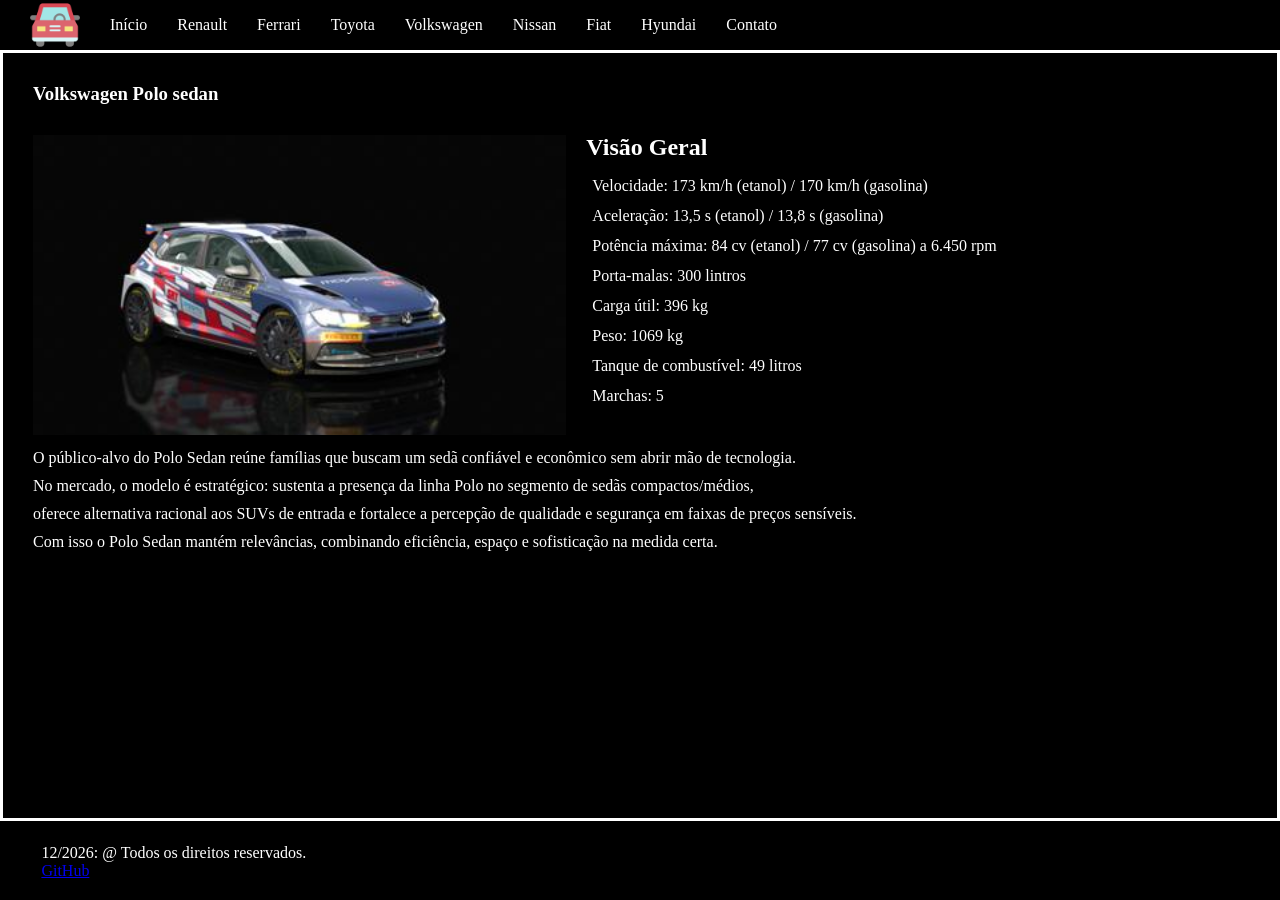
<file: paginas/volkswagen.html>
<!DOCTYPE html>
<html lang="pt-BR">
<head>
    <meta charset="UTF-8">
    <meta name="viewport" content="width=device-width, initial-scale=1.0">
    <meta name="description" content="Carros do momento">
    <meta name="author" content="Clayton">
    <title>Volkswagen</title>

    <link rel="stylesheet" href="../css/style.css">
    <link rel="stylesheet" href="../css/media.css">
    <link rel="icon" href="../img/icone.png"  type="image/x-icon">
    
</head>
<body>
   <header>
        <div class="navbar">
         <nav>
            
            <img src="../img/icone1.png" width="50" height="50" alt="logo">
            
              <ul id="nav1">
                    <li><a href="../index.html">Início</a></li>
                    <li><a href="../index.html#zoe">Renault</a></li>
                    <li><a href="../index.html#purosangue">Ferrari</a></li>
                    <li><a href="../index.html#altis">Toyota</a></li>
                    <li><a href="../index.html#volkswagen">Volkswagen</a></li>
                    <li><a href="../index.html#nissan">Nissan</a></li>
                    <li><a href="../index.html#fiat">Fiat</a></li>
                    <li><a href="../index.html#hyundai">Hyundai</a></li>
                    <li><a href="#contato">Contato</a></li>
                </ul>
            </nav>
      </div>
    </header>
   
    <main>
        <section>
          <article class="renaulttitle">
            
            <h1>Volkswagen Polo sedan</h1>
            <div class="textoDescricao">
                <figure>
                 <img class="imgDescricao" src="../img/Volkswagen.jpg" alt="Volkswagen Polo sedan">
            </figure>
             <div class="descricao">
               <h2 class="textodes">Visão Geral</h2>
                <p>Velocidade: 173 km/h (etanol) / 170 km/h (gasolina)</p>
                <p>Aceleração: 13,5 s (etanol) / 13,8 s (gasolina) </p>
                <p>Potência máxima: 84 cv (etanol) / 77 cv (gasolina) a 6.450 rpm</p>
                <p>Porta-malas: 300 lintros </p>
                <p>Carga útil: 396 kg</p>
                <p>Peso: 1069 kg</p>
                <p>Tanque de combustível: 49 litros</p>
                <p>Marchas: 5</p>
               </div>
            </div>
              
             <div class="textodes1">
              <p>O público-alvo do Polo Sedan reúne famílias que buscam um sedã confiável e econômico sem abrir mão de tecnologia.</p>
              <p>No mercado, o modelo é estratégico: sustenta a presença da linha Polo no segmento de sedãs compactos/médios,</p>
              <p>oferece alternativa racional aos SUVs de entrada e fortalece a percepção de qualidade e segurança em faixas de preços sensíveis.</p>
              <p>Com isso o Polo Sedan mantém relevâncias, combinando eficiência, espaço e sofisticação na medida certa.
   </p>
            </div>
             
           </article>
        
     </section>
    </main>

     <footer class="footer">
         <p> <span class="data"></span> @ Todos os direitos reservados.</p>
        <p id="contato"><a href="https://github.com/Clayton1549" target="_blank" rel="noopener noreferrer">GitHub</a></p>
      
    </footer>

    <script src="../js/script.js"></script>
</body>
</file>
<file: css/style.css>
html {
  scroll-behavior: smooth;
}
* {
  margin: 0;
  padding: 9;
  overflow-x: hidden;

 
}
body {
   background-color:black;
   color: white; 
}
.navbar nav {
    display:flex;
    align-items: center;
    width: 100%;
    gap:30px;
    margin-left: 30px;
   
  }

  #nav1 {
     display: flex;
     list-style-type: none;
     gap:30px;
     margin:0;
     padding: 0;
  }

#nav1 li a{
    text-decoration: none;
    color:white;
}

.figureImg {
 width: 100%;
 height: 95vh;
}

.figurecar {
  width: 100%;
  height: 600px;
}
#carrossel1,#carrossel2,#carrossel3 {
  display: none;
}
.carrosSection {
  width: 100%;
  height: 100%;
  background-color: white;
  color: black;
  
}
.carrosSection h1 {
  margin-left: 3%;
  margin-top:10px;
}
.carrosSection p {
  margin-left: 3%;;
}
.carrosSection1 {
  width: 100%;
  height: 100%;
  background-color: #060606;
}
.carrosSection1 h1  {
  margin-left: 56%;
  margin-top: 10px;
}
.carrosSection1 p {
  margin-left: 56%;;
}
.carrosSection a{
  margin-left: 3%;
  color: green;
}
.carrosSection a:hover {
  color: blue;
}
.carrosSection1 a{
  margin-left: 56%;
  color: green;
}
.carrosSection1 a:hover {
  color: blue;
}
figure {
  position:relative;
  margin:0;
}
.figureImg {
  width: 100%;
  display:block;
}
figcaption {
  position:absolute;
  top:30px;
  left:20px;
  color:#fff;
  font-size: 30px;

}
.footer {
  margin-left: 3%;
  margin-top: 20px;
  padding: 3px;
}


#voltar_topo {
  position: fixed;
  right: 20px;
  bottom: 20px;
  display: block;
  text-decoration: none;
  color:green;
  visibility: hidden;
  pointer-events: none;
  transition: opacity 0.3s ease, visibility 0.3s ease;
}

#voltar_topo.mostrar{
  opacity: 1;
  visibility: visible;
  pointer-events: auto;
}

/* paginas html */
.renaulttitle {
  border: 3px solid #fff;
  height: 85vh;

}
.renaulttitle h1 {
 margin-top: 30px;
 margin-left: 30px;
}
.imgDescricao {
  margin-top: 30px;
  margin-left: 30px;
  width: auto;
  height: 300px;
  
}

.textoDescricao {
    display: flex;
    align-items: center;
    gap: 20px;
}


.descricao {
    display: flex;
    flex-direction: column;
}

.descricao h2 {
    margin: 0 0 10px 0;
}

.descricao p {
    margin: 6px;
}
.textodes1{
  margin-left: 30px;
}
.textodes1 p {
 margin-top: 10px;
}
</file>
<file: css/media.css>
@media(min-width:768px) and (max-width:1024px) {
   .navbar nav {
        flex-direction: column;
        align-items: start;
    }
     #nav1 {
       flex-direction: column;
       align-items: start;
      
     }
}

@media(min-width:480px) and (max-width:767px) {
    .navbar nav {
        flex-direction: column;
        align-items: start;
    }
     #nav1 {
       flex-direction: column;
       align-items: start;
      
     }
    .imgDescricao {
       margin-left: 0;
       width: 100vw;
       height: 300px;
        
}
  .textoDescricao {
    display: flex;
   flex-direction: column;
}

}

@media(min-width:320px) and (max-width:479px) {
     .navbar nav {
        flex-direction: column;
        align-items: start;
    }
     #nav1 {
       flex-direction: column;
       align-items: start;
      
     }
    .imgDescricao {
       margin-left: 0;
       width: 100vw;
       height: 300px;
        
}
  .textoDescricao {
    display: flex;
   flex-direction: column;
}

}

@media(min-width:30px) and (max-width:319px) {
   .navbar nav {
        flex-direction: column;
        align-items: start;
    }
     #nav1 {
       flex-direction: column;
       align-items: start;
      
     }
    .imgDescricao {
       margin-left: 0;
       width: 100vw;
       height: 300px;
        
}
   .textoDescricao {
    display: flex;
   flex-direction: column;
}

}
</file>
